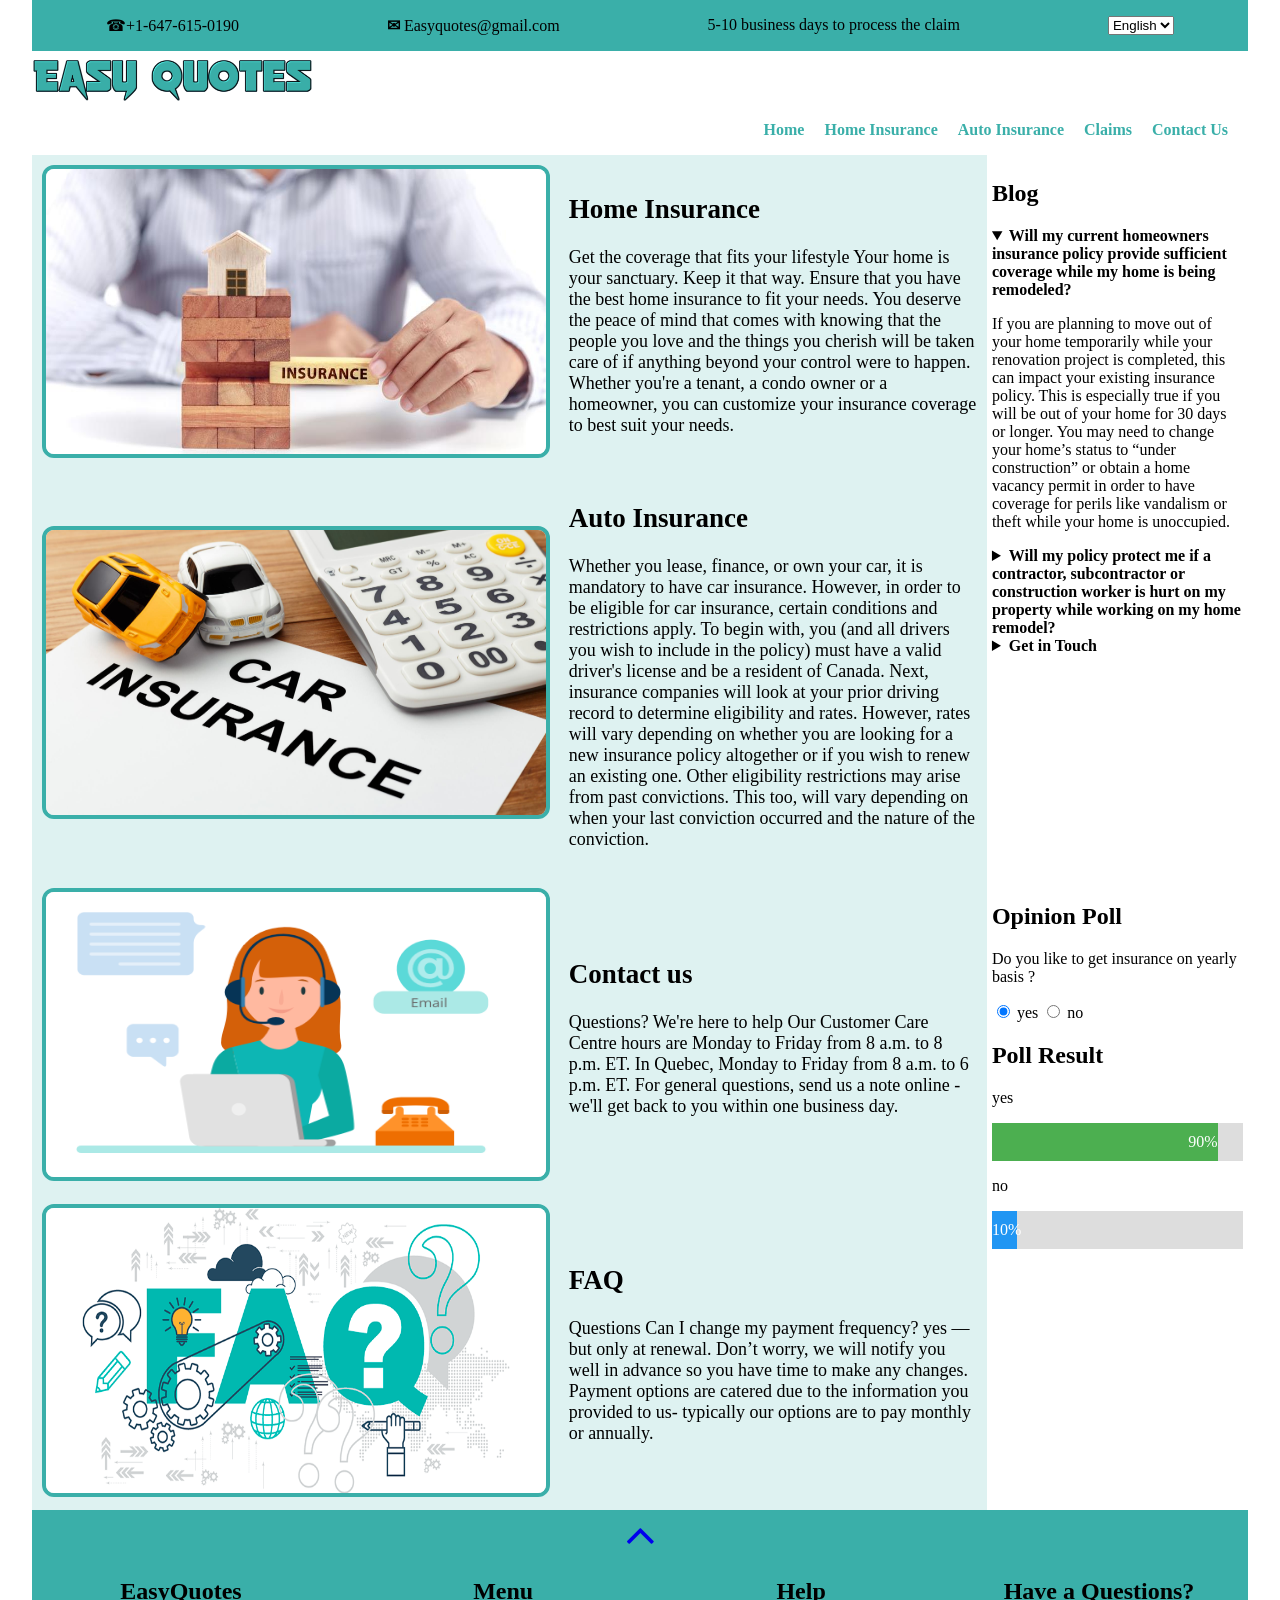
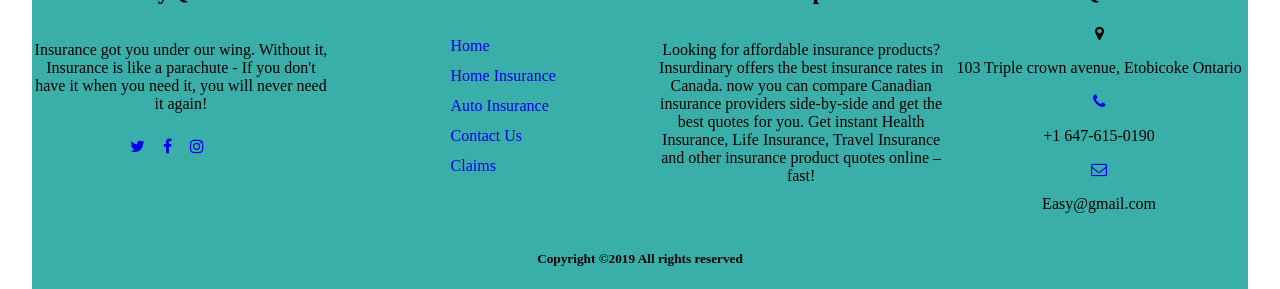
<file: harrabab_WEB_SEM1_PROJECT/harrabab-master/index.html>
<!Doctype html>
<html lang="en">

<head>
    <title>Insurance Home Page</title>
    <link rel="stylesheet" href="styles/home_style.css">
    <link rel="stylesheet" href="https://cdnjs.cloudflare.com/ajax/libs/font-awesome/4.7.0/css/font-awesome.min.css">
    <meta name="description" content="home page">
    <meta name="keywords" content="home insurance,auto insurance,claims">
    <meta name="viewport" content="width=device-width, initial-scale=1.0">
    <meta charset="UTF-8">
    <script src="https://ajax.googleapis.com/ajax/libs/jquery/3.4.1/jquery.min.js"></script>
</head>

<body>
    <!--wrapper-->
    <div class="wrapper">

        <!--header-->


        <header>
            <p>&#9742;+1-647-615-0190</p>
            <p><b>&#9993;</b> Easyquotes@gmail.com</p>
            <p id="process">5-10 business days to process the claim</p>
            <p><select id="language">
                    <option value="en">English</option>
                    <option value="fr">French</option>

                </select></p>

        </header>

        <!--logo-->

        <figure>
            <img class="logo" src="Images/easyquotes.png" alt="easy quotes logo">
        </figure>



        <!--nav-->
        <nav class="homeNav">


            <ul class="navList">
                <li><a id="home_text" href="index.html">Home</a></li>
                <li><a id="home_insurance" href="home_landing.html">Home Insurance</a></li>
                <li><a id="auto_insurance" href="auto_insurance_landing.html">Auto Insurance</a></li>
                <li><a id="nav_claims" href="claim_page.html">Claims</a></li>
                <li><a id="nav_contact_us" href="contact_us.html">Contact Us </a></li>


            </ul>
        </nav>


        <!--main small screen-->
        <main class="smallScreen">

            <section class="slideshowContainer">

                <figure class="mySlides fade">
                    <a href="home_landing.html"> <img class="homeScreenImage" src="Images/home_insurance2.jpg" alt="Home Insurance"> </a>

                </figure>

                <figure class="mySlides fade">
                    <a href="auto_insurance_landing.html"> <img class="homeScreenImage" src="Images/car_insurance.jpg" alt="Vehicle Insurance"> </a>
                </figure>

                <figure class="mySlides fade">
                    <a href="contact_us.html"> <img class="homeScreenImage" src="Images/contact2.png" alt="Contact US">
                    </a>
                </figure>

                <figure class="mySlides fade">
                    <a href="blog.html"> <img class="homeScreenImage" src="Images/BLOG2.jpg" alt="BLOG"> </a>
                </figure>

                <figure class="mySlides fade">
                    <a href="faq.html"> <img class="homeScreenImage" src="Images/faq.png" alt="FAQ">
                    </a>
                </figure>




            </section>


            <figure class="dotNavigation">
                <span class="dot" onclick="currentSlide(1)"></span>
                <span class="dot" onclick="currentSlide(2)"></span>
                <span class="dot" onclick="currentSlide(3)"></span>
                <span class="dot" onclick="currentSlide(4)"></span>
                <span class="dot" onclick="currentSlide(5)"></span>

            </figure>




        </main>



        <!--main big screen-->
        <section class="bigScreenView_1">
            <a href="home_landing.html"> <img class="bigScreenImg" src="Images/home_insurance2.jpg" alt="Home Insurance"> </a>
            <article class="homeInsuranceDetails">
                <h2 id="home_insurance_heading">Home Insurance</h2>
                <p id="home_insurance_detail">Get the coverage that fits your lifestyle Your home is your sanctuary. Keep it that way. Ensure that you have the best home insurance to fit your needs. You deserve the peace of mind that comes with knowing that the people you love and
                    the things you cherish will be taken care of if anything beyond your control were to happen. Whether you're a tenant, a condo owner or a homeowner, you can customize your insurance coverage to best suit your needs.
                </p>
            </article>

        </section>

        <section class="bigScreenView_2">

            <a href="auto_insurance_landing.html"> <img class="bigScreenImg" src="Images/car_insurance.jpg" alt="Vehicle Insurance"> </a>
            <article class="autoInsuranceDetails">
                <h2 id="auto_insurance_heading">Auto Insurance</h2>
                <p id="auto_insurance_detail">Whether you lease, finance, or own your car, it is mandatory to have car insurance. However, in order to be eligible for car insurance, certain conditions and restrictions apply. To begin with, you (and all drivers you wish to include
                    in the policy) must have a valid driver's license and be a resident of Canada. Next, insurance companies will look at your prior driving record to determine eligibility and rates. However, rates will vary depending on whether you are
                    looking for a new insurance policy altogether or if you wish to renew an existing one. Other eligibility restrictions may arise from past convictions. This too, will vary depending on when your last conviction occurred and the nature
                    of the conviction.
                </p>
            </article>
        </section>


        <section class="bigScreenView_3">

            <a href="contact_us.html"> <img class="bigScreenImg" src="Images/contact2.png" alt="Contact US">
            </a>
            <article class="contactUsDetails">
                <h2 id="contact_us_heading">Contact us</h2>
                <p id="contact_us_details">Questions? We're here to help Our Customer Care Centre hours are Monday to Friday from 8 a.m. to 8 p.m. ET. In Quebec, Monday to Friday from 8 a.m. to 6 p.m. ET. For general questions, send us a note online - we'll get back to you within
                    one business day.</p>
            </article>
        </section>

        <section class="bigScreenView_4">

            <a href="faq.html"> <img class="bigScreenImg" src="Images/faq.png" alt="FAQ"> </a>
            <article class="faqUsDetail">
                <h2 id="faq_heading">FAQ</h2>
                <p id="faq_details">Questions Can I change my payment frequency? yes — but only at renewal. Don’t worry, we will notify you well in advance so you have time to make any changes. Payment options are catered due to the information you provided to us- typically
                    our options are to pay monthly or annually.</p>
            </article>

        </section>

        <!--blog section-->

        <section class="blog">
            <h2 id="blog_heading">Blog</h2>
            <details open>
                <summary id="blog_heading_1" class="blogHeading">Will my current homeowners insurance policy provide sufficient coverage while my home is being remodeled?</summary>
                <p id="blog_detail_1">If you are planning to move out of your home temporarily while your renovation project is completed, this can impact your existing insurance policy. This is especially true if you will be out of your home for 30 days or longer. You may
                    need to change your home’s status to “under construction” or obtain a home vacancy permit in order to have coverage for perils like vandalism or theft while your home is unoccupied.
                </p>
            </details>
            <details>
                <summary id="blog_heading_2" class="blogHeading">Will my policy protect me if a contractor, subcontractor or construction worker is hurt on my property while working on my home remodel?
                </summary>
                <p id="blog_detail_2">The simplest answer to this complicated question is often “no.” You need to verify that your contractor carries a general liability insurance policy, and also that they are covered by workers compensation. If you do the work yourself,
                    obviously the risk of a contractor damaging your home or being injured is not a factor. However, this doesn’t change your need to notify your insurer about remodel plans. DIY renovations are still home renovations.
                </p>
            </details>
            <details>
                <summary id="blog_heading_3" class="blogHeading">Get in Touch</summary>
                <p id="blog_detail_3">Planning a home renovation and need to update your homeowners insurance coverage accordingly? Our friendly, knowledgeable team of insurance brokers can help! Contact us online or give us a call at 1-888-853-5552.
                </p>
            </details>


        </section>
        <!--poll opinion-->

        <article class="pollOpinion">
            <h2 id="opinion_heading">Opinion Poll</h2>
            <p id="opinion_title">Do you like to get insurance on yearly basis ?</p>
            <input type="radio" id="yes" value="yes" checked>
            <label id="yes_label" for="yes">yes</label>
            <input id="no" type="radio" value="no">
            <label id="no_label" for="no">no</label>

            <h2 id="poll_result">Poll Result</h2>
            <p>yes</p>
            <section class="containerPoll">
                <div class="poll yes">90%</div>
            </section>
            <p>no</p>
            <section class="containerPoll">
                <div class="poll no">10%</div>
            </section>

        </article>

        <!--footer-->
        <footer>


            <section class="mouse">
                <a href="#" class="mouse-icon">
                    <figure class="mouse-wheel"><i class="fa fa-angle-up fa-3x" aria-hidden="true"></i>
                    </figure>
                </a>
            </section>

            <section class="row footerSection">
                <section class="footerColumnQuote">

                    <h2 class="footHeading">EasyQuotes</h2>
                    <p id="insurance_wing">Insurance got you under our wing. Without it, Insurance is like a parachute - If you don't have it when you need it, you will never need it again! </p>
                    <ul class="socialMediaIcon">
                        <li class=""><a href="https://twitter.com/?lang=en"><i class="fa fa-twitter"
                                    aria-hidden="true"></i>
                            </a></li>
                        <li class="ftco-animate fadeInUp ftco-animated"><a href="https://www.facebook.com/"><i
                                    class="fa fa-facebook" aria-hidden="true"></i>
                            </a></li>
                        <li class="ftco-animate fadeInUp ftco-animated"><a href="https://www.instagram.com/"><i
                                    class="fa fa-instagram" aria-hidden="true"></i>
                            </a></li>
                    </ul>

                </section>
                <section class="footerColumnMenu">

                    <h2 class="footHeading">Menu</h2>
                    <ul class="menuStyled">
                        <li><a id="nav_home" href="home.html">Home</a></li>
                        <li><a id="nav_home_insurance" href="home_landing.html">Home Insurance</a></li>
                        <li><a id="nav_auto_insurance" href="auto_insurance_landing.html">Auto Insurance</a></li>
                        <li><a id="nav_contact_us" href="contact_us.html">Contact Us </a></li>
                        <li><a id="nav_claims" href="claim_page.html">Claims</a></li>
                    </ul>

                </section>
                <section class="footerHelp">

                    <h2 id="help" class="footHeading_help">Help</h2>
                    <p id="help_text">
                        Looking for affordable insurance products? Insurdinary offers the best insurance rates in Canada. now you can compare Canadian insurance providers side-by-side and get the best quotes for you. Get instant Health Insurance, Life Insurance, Travel Insurance
                        and other insurance product quotes online – fast!
                    </p>

                </section>
                <section class="footerColumnQuestion">

                    <h2 id="have_question" class="footHeading">Have a Questions?</h2>

                    <ul class="locDet">
                        <li><i class="fa fa-map-marker" aria-hidden="true"></i>
                            <p>103 Triple crown avenue, Etobicoke Ontario
                                <p>
                        </li>
                        <li><a href="#"><i class="fa fa-phone" aria-hidden="true"></i></a>
                            <p>+1 647-615-0190</p>

                        </li>
                        <li><a href="#"><i class="fa fa-envelope-o" aria-hidden="true"></i></a>
                            <p>Easy@gmail.com</p>
                        </li>
                    </ul>


                </section>
            </section>

            <section class="copyright">
                <h5>Copyright ©2019 All rights reserved</h5>


            </section>

        </footer>










    </div>



    <script src="scripts/home_script.js"></script>
</body>


</html>
</file>
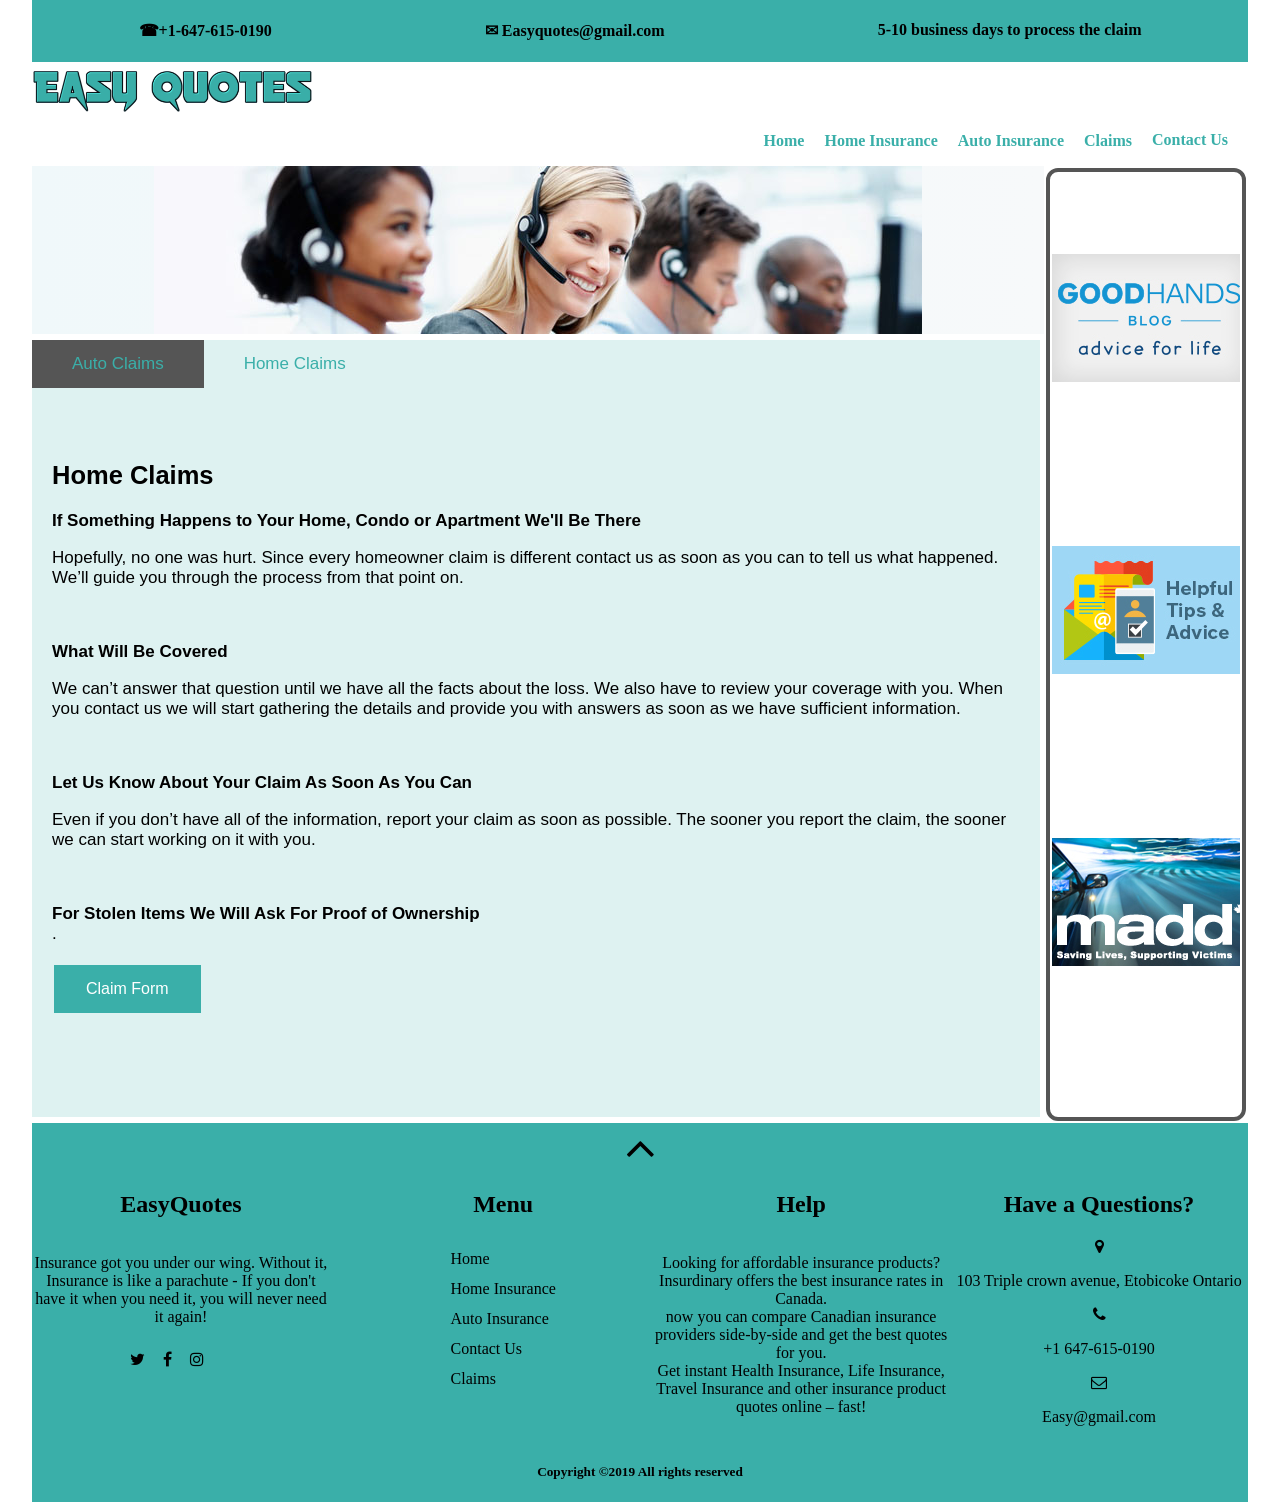
<file: harrabab_WEB_SEM1_PROJECT/harrabab-master/claim_page.html>
<!Doctype html>
<html lang="en">

<head>
    <title>Insurance Claim Page</title>
    <link rel="stylesheet" href="styles/claimstyles.css">
    <meta name="viewport" content="width=device-width, initial-scale=1.0">
    <link rel="stylesheet" href="https://cdnjs.cloudflare.com/ajax/libs/font-awesome/4.7.0/css/font-awesome.min.css">
    <script src="https://ajax.googleapis.com/ajax/libs/jquery/3.4.1/jquery.min.js"></script>
    <script src="scripts/claim_script.js"></script>
    <meta name="description" content="insurance claim pages">
    <meta name="keywords" content="home insurance,auto insurance,claims">
</head>

<body>
    <div class="wrapper">

        <header>
            <h4>&#9742;+1-647-615-0190</h4>
            <h4><b>&#9993;</b> Easyquotes@gmail.com</h4>
            <h4>5-10 business days to process the claim</h4>

        </header>

        <figure>
            <img class="logo" src="Images/easyquotes.png" alt="easy quotes logo">
        </figure>

        <nav class="homeNav">

            <ul class="navList">
                <li><a id="home_text" href="index.html">Home</a></li>
                <li><a id="home_insurance" href="home_landing.html">Home Insurance</a></li>
                <li><a id="auto_insurance" href="auto_insurance_landing.html">Auto Insurance</a></li>
                <li><a id="nav_claims" href="claim_page.html">Claims</a></li>
                <li><a id="nav_contact_us" href="contact_us.html">Contact Us </a></li>

            </ul>
        </nav>

        <section class="BigScreen_view1">
            <img class="selectImage" src="Images/Claims-Tabs-v2-768-x168px.jpg" alt="claim pages">
        </section>

        <section class="BigScreen_view2">

            <div class="outer_section">
                <button class="tablink autosec">Auto Claims</button>
                <button class="tablink homesec" id="defaultOpen">Home Claims
                </button>

                <div id="auto" class="tabcontent">

                    <div id="pagecontent_pnlMainContent">

                        <div data-autotabindex="500">

                            <!-- page content - desktop / tablet only -->
                            <div class="row hidden-xs">
                                <div class="col-sm-12">
                                    <h1>Auto Claims</h1>
                                </div>
                                <div class="col-sm-12">

                                    <strong>
                                        <span lang="EN-CA">What to Do If You're in a Collision<br></span>
                                    </strong>
                                    <span lang="EN-CA">For tips on what to do immediately following a motor vehicle
                                        accident we suggest you visit the </span>
                                    <span lang="EN-CA"><a title="This link opens in a new window."
                                            href="http://www.ibc.ca/on/" target="_blank" tabindex="500">Insurance Bureau
                                            of Canada</a></span>
                                    <span lang="EN-CA"> website.</span>
                                    <p><strong><em><span lang="EN-CA"><span>&nbsp;</span></span></em></strong>
                                        <p><strong>
                                                <span lang="EN-CA">Keeping Track of the Information<br></span>
                                            </strong>
                                        </p>
                                        <p>
                                            <span lang="EN-CA">There are often many pieces of information to keep track
                                                of during a claim. Police details, repair shop numbers, names of other
                                                parties involved and witnesses. To organize your information you may
                                                want to use a collision </span>
                                            <span lang="EN-CA"><a
                                                    title="Click this link to visit the IBC website. This link opens in a new window."
                                                    href="http://assets.ibc.ca/Documents/Brochures/Accident-Report-Form.pdf"
                                                    target="_blank" tabindex="501">claim form</a>.</span>
                                        </p>
                                        <p><strong><em><span lang="EN-CA"><span>&nbsp;</span></span></em></strong></p>
                                        <p>
                                            <strong>
                                                <span lang="EN-CA">If Someone Was Injured<br></span>
                                            </strong>
                                        </p>
                                        <p>
                                            <span lang="EN-CA">If&nbsp;you or any other parties involved in the accident
                                                were injured we have Claim Advisors who specialize in handling these
                                                claims. You can rest assured we will be there for you to handle the
                                                claim promptly and fairly.
                                            </span>
                                        </p>
                                        <p><strong><em><span lang="EN-CA"><span>&nbsp;</span></span></em></strong></p>
                                        <p>
                                            <strong>
                                                <span lang="EN-CA">If Your Vehicle Was Stolen
                                                </span>
                                            </strong>
                                        </p>
                                        <p>
                                            <span lang="EN-CA">Call the police. They may be able to recover your
                                                vehicle. Try not to worry - we will be there to guide you through the
                                                process.
                                            </span>
                                        </p>

                                </div>
                            </div>
                            <!-- /page content -->

                        </div>

                    </div>

                </div>

                <div id="home" class="tabcontent">
                    <div class="col-sm-12">
                        <h1>Home Claims</h1>
                    </div>
                    <div class="col-sm-12">

                        <p><strong><span lang="EN-CA">If Something Happens to Your Home, Condo or Apartment We'll Be
                                    There</span></strong></p>
                        <p><span lang="EN-CA">Hopefully, no one was hurt. Since every homeowner claim is different
                                contact us as soon as you can to tell us what happened. We’ll guide you through the
                                process from that point on.</span></p>
                        <p><strong><em><span lang="EN-CA"><span>&nbsp;</span></span></em></strong></p>
                        <p><strong><span lang="EN-CA">What Will Be Covered</span></strong></p>
                        <p><span lang="EN-CA">We can’t answer that question until we have all the facts about the loss.
                                We also have to review your coverage with you. When you contact us we will start
                                gathering the details and provide you with answers as soon as we have sufficient
                                information. </span></p>
                        <p><span lang="EN-CA">&nbsp;</span></p>
                        <p><strong><span lang="EN-CA">Let Us Know About Your Claim As Soon As You Can</span></strong>
                        </p>
                        <p><span lang="EN-CA">Even if you don’t have all of the information, report your claim as soon
                                as possible. The sooner you report the claim, the sooner we can start working on it with
                                you. </span></p>
                        <p><span lang="EN-CA">&nbsp;</span></p>
                        <p><strong><span lang="EN-CA">For Stolen Items We Will Ask For Proof of
                                    Ownership<br></span></strong><span lang="EN-CA">.</span></p>

                        <!-- Trigger/Open The Modal -->
                        <button id="myBtn">Claim Form</button>

                        <!-- The Modal -->
                        <div id="myModal" class="modal">

                            <!-- Modal content -->
                            <div class="modal-content">
                                <span class="close">&times;</span>
                                <form method="GET" id="feedback_frm">
                                    <fieldset id="acct_info">
                                        <legend>User Information</legend>
                                        <div>
                                            <label for="first_name">First Name:</label>

                                            <input type="text" name="first_name" id="first_name" placeholder="First Name"><span>*</span>
                                        </div>
                                        <div>
                                            <label for="last_name">Last Name:</label>

                                            <input type="text" name="last_name" id="last_name" placeholder="Last Name"><span>*</span>
                                        </div>
                                        <div>
                                            <label for="user_email">E-mail:</label>

                                            <input type="email" name="user_email" id="user_email" placeholder="Email"><span>*</span>
                                            <span id="claim_email_error"></span>
                                        </div>

                                        <div>
                                            <label for="user_phn">Phone Number:</label>

                                            <input type="tel" name="user_phn" id="user_phn" placeholder="Phone Number"><span>*</span>
                                            <span id="claim_phone_error"></span>
                                        </div>
                                        <div id="setting_info">
                                            <div>Comment:</div>
                                            <div>
                                                <textarea name="cmnt_box" id="commenr_box" rows="5" cols="75"></textarea><span>*</span>
                                            </div>
                                        </div>
                                        <span id="reqd_note">* Required Field</span><br>
                                        <button id="submit_btn" type="button">Submit</button>
                                    </fieldset>

                                    <br>
                                </form>
                            </div>

                        </div>

                    </div>
                </div>

            </div>

        </section>

        <section class="sideSection">
            <marquee behavior="slide" direction="up" scrollamount="80" loop="-1">
                <div class="claim_img"><img src="Images/blog-side.jpg" alt="mad"></div>
                <div class="claim_img"><img src="Images/eNewsletter-2017-en.jpg" alt="middlepic"></div>
                <div class="claim_img"><img src="Images/side-madd.jpg" alt="tips"></div>
            </marquee>
        </section>

        <footer>

            <section class="mouse">
                <a href="#" class="mouse-icon">
                    <figure class="mouse-wheel"><i class="fa fa-angle-up fa-3x" aria-hidden="true"></i>
                    </figure>
                </a>
            </section>

            <section class="footerSection">
                <section class="footerColumnQuote">

                    <h2 class="footHeading">EasyQuotes</h2>
                    <p>Insurance got you under our wing. Without it, Insurance is like a parachute - If you don't have it when you need it, you will never need it again! </p>
                    <ul class="socialMediaIcon">
                        <li class=""><a href="https://twitter.com/?lang=en"><i class="fa fa-twitter"
                                    aria-hidden="true"></i>
                            </a></li>
                        <li class="ftco-animate fadeInUp ftco-animated"><a href="https://www.facebook.com/"><i
                                    class="fa fa-facebook" aria-hidden="true"></i>
                            </a></li>
                        <li class="ftco-animate fadeInUp ftco-animated"><a href="https://www.instagram.com/"><i
                                    class="fa fa-instagram" aria-hidden="true"></i>
                            </a></li>
                    </ul>

                </section>
                <section class="footerColumnMenu">

                    <h2 class="footHeading">Menu</h2>
                    <ul class="menuStyled">
                        <li><a id="nav_home" href="home.html">Home</a></li>
                        <li><a id="nav_home_insurance" href="home_landing.html">Home Insurance</a></li>
                        <li><a id="nav_auto_insurance" href="auto_insurance_landing.html">Auto Insurance</a></li>
                        <li><a id="nav_contact_us" href="contact_us.html">Contact Us </a></li>
                        <li><a id="nav_claims" href="claim_page.html">Claims</a></li>
                    </ul>

                </section>
                <section class="footerHelp">

                    <h2 class="footHeading_help">Help</h2>
                    <p>
                        Looking for affordable insurance products? Insurdinary offers the best insurance rates in Canada.
                        <br> now you can compare Canadian insurance providers side-by-side and get the best quotes for you.
                        <br> Get instant Health Insurance, Life Insurance, Travel Insurance and other insurance product quotes online – fast!
                    </p>

                </section>
                <section class="footerColumnQuestion">

                    <h2 class="footHeading">Have a Questions?</h2>

                    <ul class="locDet">
                        <li><i class="fa fa-map-marker" aria-hidden="true"></i>
                            <p>103 Triple crown avenue, Etobicoke Ontario
                                <p>
                        </li>
                        <li><a href="#"><i class="fa fa-phone" aria-hidden="true"></i></a>
                            <p>+1 647-615-0190</p>

                        </li>
                        <li><a href="#"><i class="fa fa-envelope-o" aria-hidden="true"></i></a>
                            <p>Easy@gmail.com</p>
                        </li>
                    </ul>

                </section>

            </section>

            <section class="copyright">
                <h5>Copyright ©2019 All rights reserved</h5>

            </section>

        </footer>
    </div>
</body>

</html>
</file>
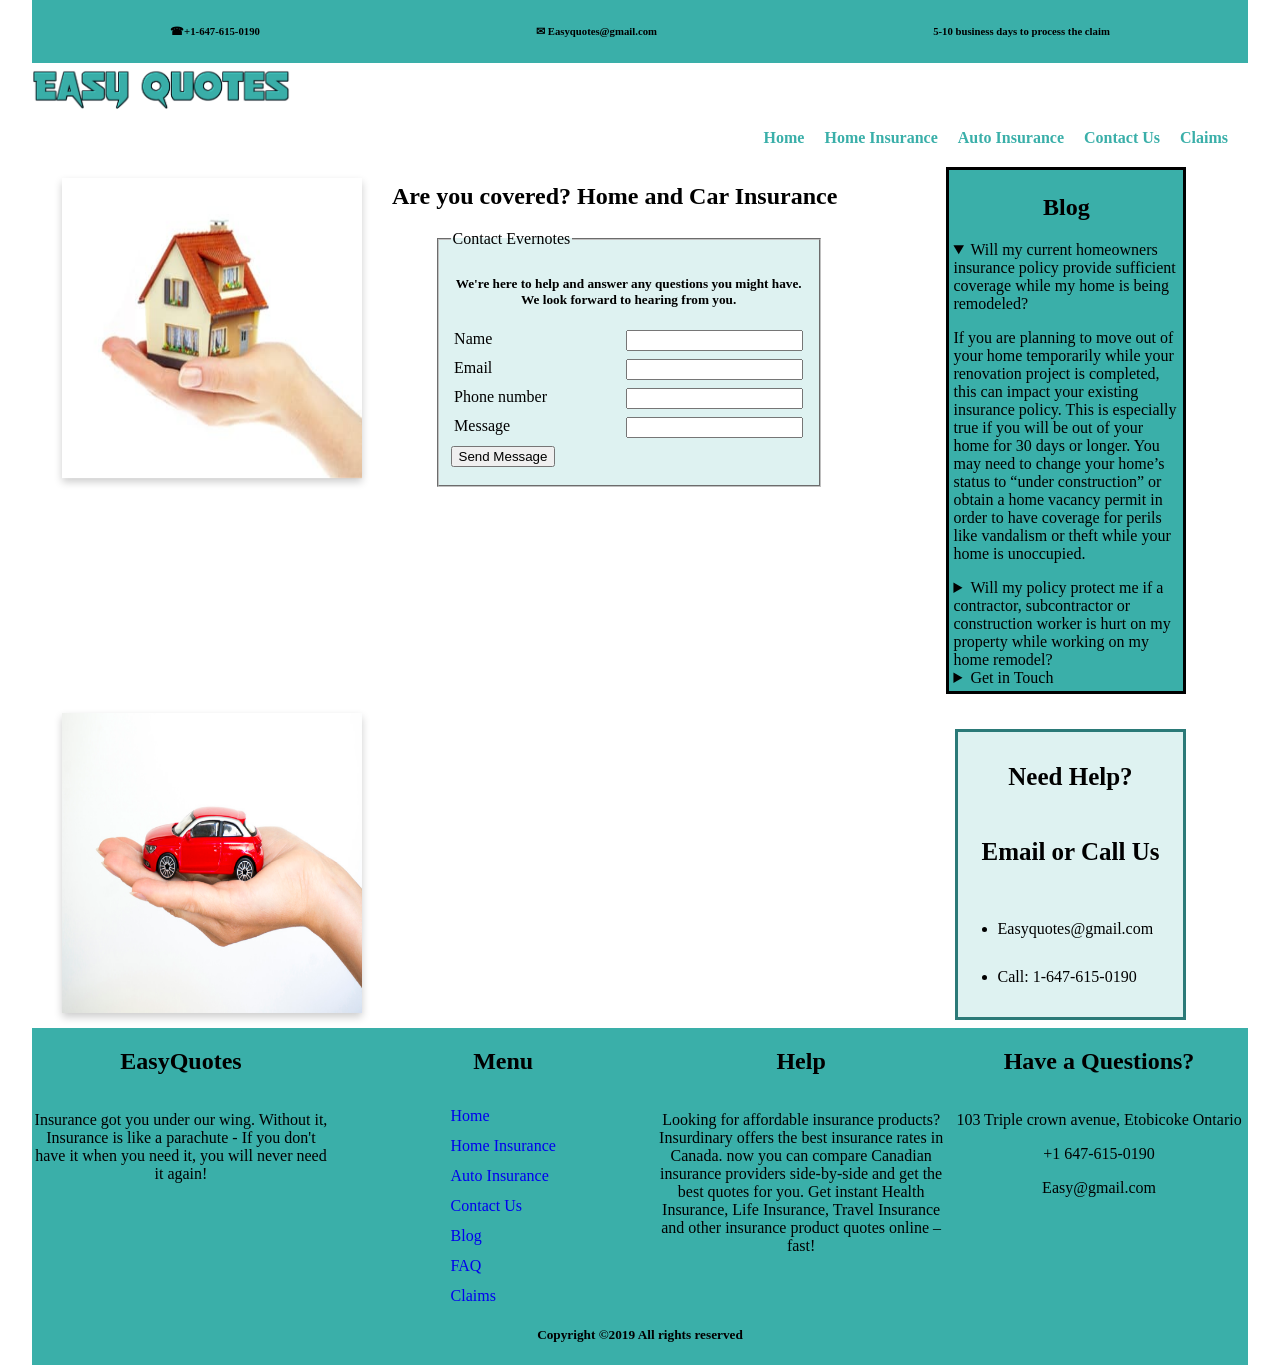
<file: harrabab_WEB_SEM1_PROJECT/harrabab-master/contact_us.html>
<!DOCTYPE html>
<html lang="en">

<head>
    <title>Contact Us Page</title>
    <link rel="stylesheet" href="styles/contact_us.css" />
    <meta name="viewport" content="width=device-width, initial-scale=1.0" />
    <meta charset="UTF-8" />
    <script src="https://ajax.googleapis.com/ajax/libs/jquery/3.4.1/jquery.min.js"></script>
</head>

<body>
    <div class="wrapper">
        <header>
            <h6>&#9742;+1-647-615-0190</h6>
            <h6><b>&#9993;</b> Easyquotes@gmail.com</h6>
            <h6>5-10 business days to process the claim</h6>

        </header>

        <figure>
            <img class="logo" src="Images/easyquotes.png" alt="easy quotes logo">
        </figure>

        <nav class="homeNav">

            <ul class="navList">
                <li><a id="nav_home" href="home.html">Home</a></li>
                <li><a id="nav_home_insurance" href="home_landing.html">Home Insurance</a></li>
                <li><a id="nav_auto_insurance" href="auto_insurance_landing.html">Auto Insurance</a></li>
                <li><a id="nav_contact_us" href="contact_us.html">Contact Us </a></li>
                <li><a id="nav_claims" href="claim_page.html">Claims</a></li>

            </ul>
        </nav>

        <section class="advertisementFirst">
            <div class="flip-card">
                <div class="flip-card-inner">
                    <div class="flip-card-front">
                        <img class="insuranceadv1" src="Images/home_insurance.jpg" alt="Insurance Advertisement" style="width:300px;height:300px;" />
                    </div>
                    <div class="flip-card-back">
                        <h2>Save upto 25% on your home insurance<br/> offer is for limited time period.</h2>
                    </div>
                </div>
            </div>
        </section>
        <section class="advertisementSecond">
            <div class="flip-card">
                <div class="flip-card-inner">
                    <div class="flip-card-front">
                        <img class="insuranceadv1" src="Images/Find-out-how-to-File-A-Car-Insurance-Claim.jpg" alt="Insurance Advertisement" style="width:300px;height:300px;" />
                    </div>
                    <div class="flip-card-back">
                        <h2>Save upto $750 on your car insurance<br/> offer is for limited time period.</h2>
                    </div>
                </div>
            </div>
        </section>

        <main class="formContact">
            <form method="get">
                <h2>Are you covered? Home and Car Insurance</h2>
                <fieldset>
                    <legend>Contact Evernotes</legend>
                    <h5>We're here to help and answer any questions you might have.<br/> We look forward to hearing from you.</h5>
                    <ul class="elementForm">
                        <li class="row-form">
                            <label for="Name" style="width:50%">Name</label>
                            <input type="text" id="Name" class="input_text" />
                            <span id="report_name_error"></span>
                        </li>
                        <li class="row-form">
                            <label for="Email" style="width:50%">Email</label>
                            <input type="text" id="Email" class="input_text" />
                            <span id="report_email_error"></span>
                        </li>
                        <li class="row-form">
                            <label id="phonelabel" style="width:50%" for="Phone">Phone number</label>
                            <input type="text" id="Phone" class="input_text" />
                            <span id="report_phone_error"></span>
                        </li>
                        <li class="row-form">
                            <label id="MsgLabel" style="width:50%" for="Msg">Message</label>
                            <input type="text" id="Msg" class="input_text" />
                        </li>
                        <li class="SendButton"><input type="button" value="Send Message" onclick="sendContact()"> </li>
                    </ul>

                </fieldset>
            </form>
            <br/>
            <br/>
            <iframe id="formMap" src="https://www.google.com/maps/embed?pb=!1m18!1m12!1m3!1d2883.0709349558338!2d-79.60506889452111!3d43.72985324767873!2m3!1f0!2f0!3f0!3m2!1i1024!2i768!4f13.1!3m3!1m2!1s0x882b3a4dc11cbe7d%3A0x6d77c972c063a288!2s103%20Triple%20Crown%20Ave%2C%20Etobicoke%2C%20ON%20M9W%207E2!5e0!3m2!1sen!2sca!4v1574957698581!5m2!1sen!2sca"
                width="400" height="300" frameborder="0" style="border:0;" allowfullscreen=""></iframe>
        </main>



        <section class="blog">
            <h2>Blog</h2>
            <details open>
                <summary class="blogHeading">Will my current homeowners insurance policy provide sufficient coverage while my home is being remodeled?</summary>
                <p>If you are planning to move out of your home temporarily while your renovation project is completed, this can impact your existing insurance policy. This is especially true if you will be out of your home for 30 days or longer. You may
                    need to change your home’s status to “under construction” or obtain a home vacancy permit in order to have coverage for perils like vandalism or theft while your home is unoccupied.
                </p>
            </details>
            <details>
                <summary class="blogHeading">Will my policy protect me if a contractor, subcontractor or construction worker is hurt on my property while working on my home remodel?</summary>
                <p>The simplest answer to this complicated question is often “no.” You need to verify that your contractor carries a general liability insurance policy, and also that they are covered by workers compensation. If you do the work yourself,
                    obviously the risk of a contractor damaging your home or being injured is not a factor. However, this doesn’t change your need to notify your insurer about remodel plans. DIY renovations are still home renovations.
                </p>
            </details>
            <details>
                <summary class="blogHeading">Get in Touch</summary>
                <p>Planning a home renovation and need to update your homeowners insurance coverage accordingly? Our friendly, knowledgeable team of insurance brokers can help! Contact us online or give us a call at 1-888-853-5552.
                </p>
            </details>


        </section>

        <article class="sideBar">
            <div class="aside_auto">
                <div class="quoteNow">Need Help?<br/> Email or Call Us</div>
                <div class="quoteInput">
                    <ul>
                        <li>Easyquotes@gmail.com</li>
                        <li>Call: 1-647-615-0190</li>
                    </ul>
                </div>
            </div>
        </article>





        <footer>


            <section class="mouse">
                <a href="#" class="mouse-icon">
                    <figure class="mouse-wheel"><i class="fa fa-angle-up fa-3x" aria-hidden="true"></i>
                    </figure>
                </a>
            </section>

            <section class="row footerSection">
                <section class="footerColumnQuote">

                    <h2 class="footHeading">EasyQuotes</h2>
                    <p>Insurance got you under our wing. Without it, Insurance is like a parachute - If you don't have it when you need it, you will never need it again! </p>
                    <ul class="socialMediaIcon">
                        <li class=""><a href="https://twitter.com/?lang=en"><i class="fa fa-twitter" aria-hidden="true"></i>
                                </a></li>
                        <li class="ftco-animate fadeInUp ftco-animated"><a href="https://www.facebook.com/"><i class="fa fa-facebook"
                                        aria-hidden="true"></i>
                                </a></li>
                        <li class="ftco-animate fadeInUp ftco-animated"><a href="https://www.instagram.com/"><i class="fa fa-instagram"
                                        aria-hidden="true"></i>
                                </a></li>
                    </ul>

                </section>
                <section class="footerColumnMenu">

                    <h2 class="footHeading">Menu</h2>
                    <ul class="menuStyled">
                        <li><a href="index.html">Home</a></li>
                        <li><a href="home_landing.html">Home Insurance</a></li>
                        <li><a href="auto_insurance_landing.html">Auto Insurance</a></li>
                        <li><a href="contact_us.html">Contact Us </a></li>
                        <li><a href="blog.html">Blog</a></li>
                        <li><a href="faq.html">FAQ</a></li>
                        <li><a href="claim_page.html">Claims</a></li>
                    </ul>

                </section>
                <section class="footerHelp">

                    <h2 class="footHeading_help">Help</h2>
                    <p>
                        Looking for affordable insurance products? Insurdinary offers the best insurance rates in Canada. now you can compare Canadian insurance providers side-by-side and get the best quotes for you. Get instant Health Insurance, Life Insurance, Travel Insurance
                        and other insurance product quotes online – fast!
                    </p>

                </section>
                <section class="footerColumnQuestion">

                    <h2 class="footHeading">Have a Questions?</h2>

                    <ul class="locDet">
                        <li><i class="fa fa-map-marker" aria-hidden="true"></i>
                            <p>103 Triple crown avenue, Etobicoke Ontario
                                <p>
                        </li>
                        <li><a href="#"><i class="fa fa-phone" aria-hidden="true"></i></a>
                            <p>+1 647-615-0190</p>

                        </li>
                        <li><a href="#"><i class="fa fa-envelope-o" aria-hidden="true"></i></a>
                            <p>Easy@gmail.com</p>
                        </li>
                    </ul>


                </section>
            </section>

            <section class="copyright">
                <h5>Copyright ©2019 All rights reserved</h5>


            </section>

        </footer>

    </div>
    <script type="text/javascript" src="scripts/faq.js"></script>
</body>

</html>
</file>
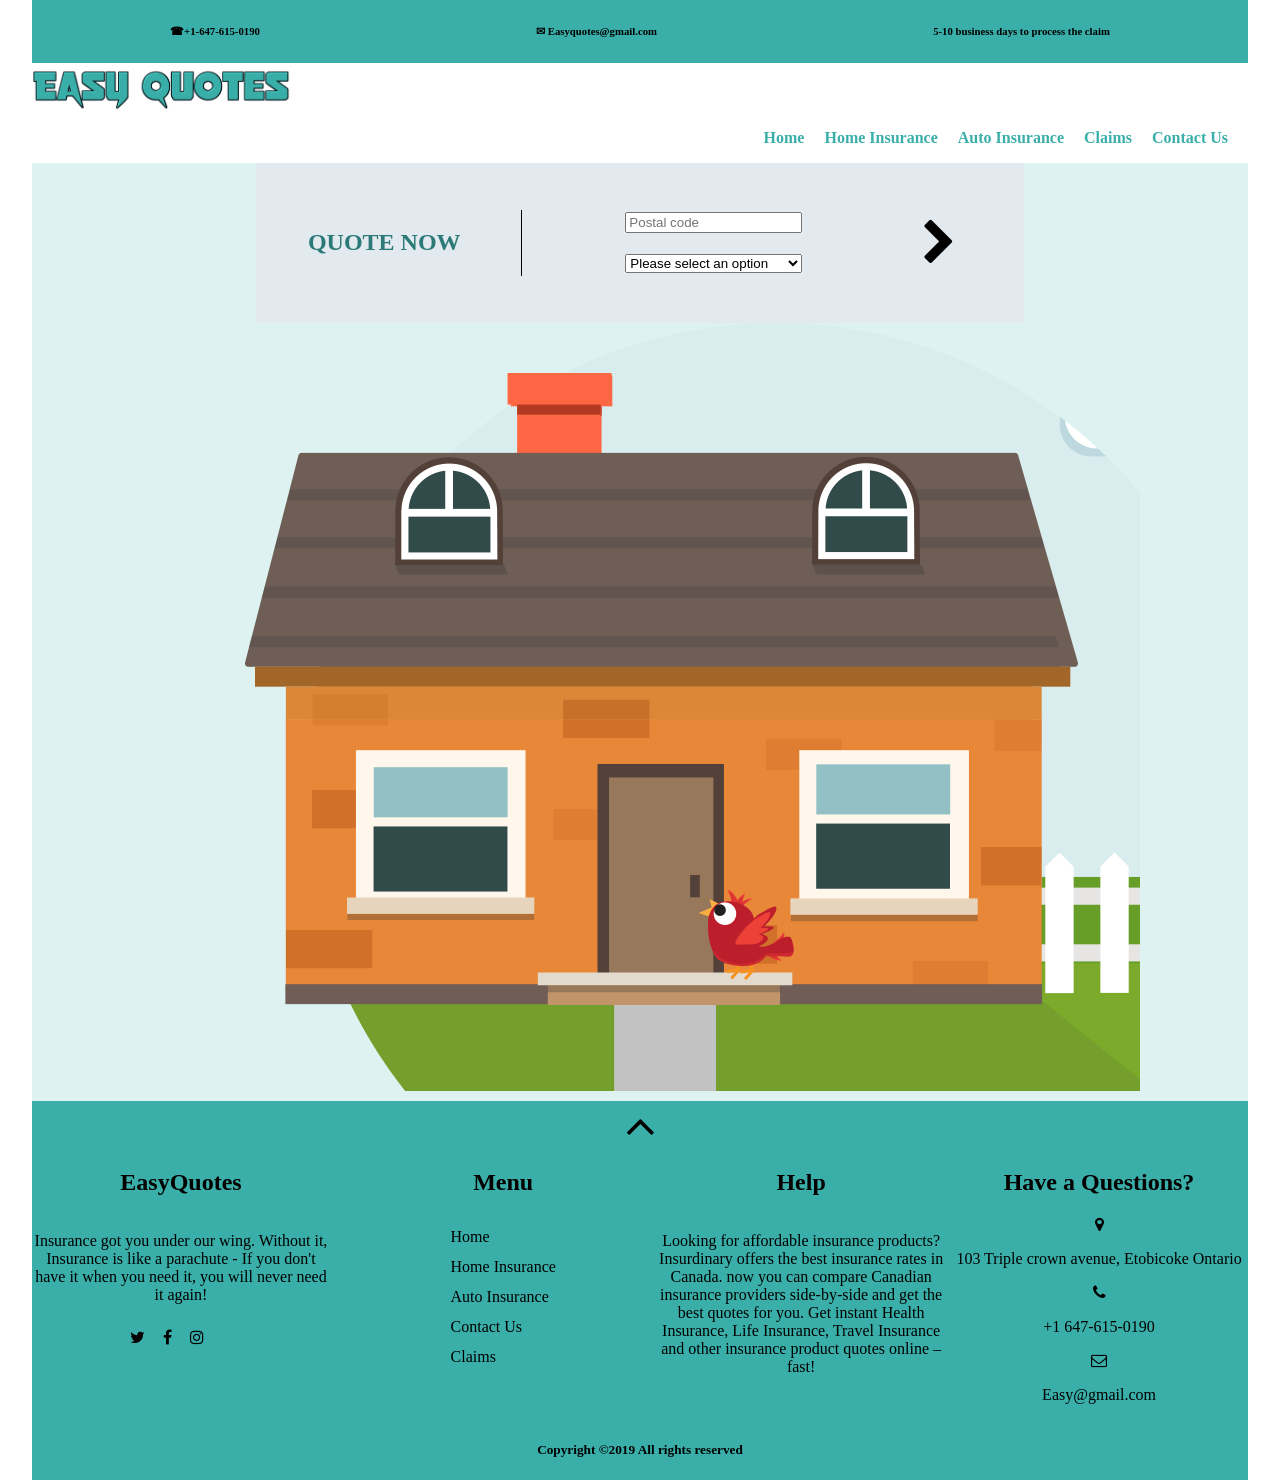
<file: harrabab_WEB_SEM1_PROJECT/harrabab-master/home_landing.html>
<!Doctype html>
<html lang="en">

<head>
    <title>Home Landing Insurance Page</title>
    <link rel="stylesheet" href="styles/home_landing.css">
    <link rel="stylesheet" href="https://cdnjs.cloudflare.com/ajax/libs/font-awesome/4.7.0/css/font-awesome.min.css">
    <meta name="viewport" content="width=device-width, initial-scale=1.0">
    <meta name="description" content="insurance select pages">
    <script src="https://ajax.googleapis.com/ajax/libs/jquery/3.4.1/jquery.min.js"></script>
    <script type="text/javascript" src="scripts/faq.js"></script>
</head>

<body>
    <div class="wrapper">
        <header>
            <h6>&#9742;+1-647-615-0190</h6>
            <h6><b>&#9993;</b> Easyquotes@gmail.com</h6>
            <h6>5-10 business days to process the claim</h6>
        </header>

        <figure>
            <img class="logo" src="Images/easyquotes.png" alt="easy quotes logo">
        </figure>

        <nav class="homeNav">
            <ul class="navList">
                <li><a id="home_text" href="index.html">Home</a></li>
                <li><a id="home_insurance" href="home_landing.html">Home Insurance</a></li>
                <li><a id="auto_insurance" href="auto_insurance_landing.html">Auto Insurance</a></li>
                <li><a id="nav_claims" href="claim_page.html">Claims</a></li>
                <li><a id="nav_contact_us" href="contact_us.html">Contact Us </a></li>
            </ul>
        </nav>

        <section class="mainstyle">
            <form name="quote_form" id="select_insurance">
                <div class="head_form">
                    <h1>QUOTE NOW</h1>
                </div>
                <div class="row_feilds">
                    <input type='text' name="postalcode" placeholder="Postal code" id="insu_postal">
                    <span id="error_postal"></span>
                    <select name="insurance_type" id="insure_type">
                        <option value="">Please select an option</option>
                        <option value="home_ins">Home insurance</option>
                        <option value="auto_ins">auto insurance</option>
                    </select>
                    <span id="error_type"></span>
                </div>
                <div class="foot_form"><a class="btn btn_sub" href="javascript:void(0)" id="select_btns"><i class="fa fa-chevron-right fa-3x" aria-hidden="true"></i></a>
                </div>
            </form>
        </section>

        <section class="mainsecond">
            <img class="selectImage" src="Images/houseHeader.png" alt="Home Insurance">
        </section>

        <footer>
            <section class="mouse">
                <a href="#" class="mouse-icon">
                    <figure class="mouse-wheel"><i class="fa fa-angle-up fa-3x" aria-hidden="true"></i>
                    </figure>
                </a>
            </section>

            <section class="row footerSection">
                <section class="footerColumnQuote">
                    <h2 class="footHeading">EasyQuotes</h2>
                    <p>Insurance got you under our wing. Without it, Insurance is like a parachute - If you don't have it when you need it, you will never need it again! </p>
                    <ul class="socialMediaIcon">
                        <li class=""><a href="https://twitter.com/?lang=en"><i class="fa fa-twitter" aria-hidden="true"></i>
                                        </a></li>
                        <li class="ftco-animate fadeInUp ftco-animated"><a href="https://www.facebook.com/"><i class="fa fa-facebook"
                                                aria-hidden="true"></i>
                                        </a></li>
                        <li class="ftco-animate fadeInUp ftco-animated"><a href="https://www.instagram.com/"><i class="fa fa-instagram"
                                                aria-hidden="true"></i>
                                        </a></li>
                    </ul>
                </section>

                <section class="footerColumnMenu">
                    <h2 class="footHeading">Menu</h2>
                    <ul class="menuStyled">
                        <li><a id="nav_home" href="home.html">Home</a></li>
                        <li><a id="nav_home_insurance" href="home_landing.html">Home Insurance</a></li>
                        <li><a id="nav_auto_insurance" href="auto_insurance_landing.html">Auto Insurance</a></li>
                        <li><a id="nav_contact_us" href="contact_us.html">Contact Us </a></li>
                        <li><a id="nav_claims" href="claim_page.html">Claims</a></li>
                    </ul>
                </section>

                <section class="footerHelp">
                    <h2 class="footHeading_help">Help</h2>
                    <p>
                        Looking for affordable insurance products? Insurdinary offers the best insurance rates in Canada. now you can compare Canadian insurance providers side-by-side and get the best quotes for you. Get instant Health Insurance, Life Insurance, Travel Insurance
                        and other insurance product quotes online – fast!
                    </p>
                </section>

                <section class="footerColumnQuestion">
                    <h2 class="footHeading">Have a Questions?</h2>
                    <ul class="locDet">
                        <li><i class="fa fa-map-marker" aria-hidden="true"></i>
                            <p>103 Triple crown avenue, Etobicoke Ontario
                                <p>
                        </li>
                        <li><a href="#"><i class="fa fa-phone" aria-hidden="true"></i></a>
                            <p>+1 647-615-0190</p>
                        </li>
                        <li><a href="#"><i class="fa fa-envelope-o" aria-hidden="true"></i></a>
                            <p>Easy@gmail.com</p>
                        </li>
                    </ul>
                </section>
            </section>

            <section class="copyright">
                <h5>Copyright ©2019 All rights reserved</h5>
            </section>
        </footer>
    </div>

</body>

</html>
</file>
<file: harrabab_WEB_SEM1_PROJECT/harrabab-master/styles/home_style.css>
/*html, body, blog section, poll opinion section, main screen view for small screen and large screen tag*/

html,
body {
    width: 100%;
    height: 100%;
    padding: 0%;
    margin: 0%;
}

.blog {
    grid-area: blog;
}

.pollOpinion {
    grid-area: pollOpinion;
}

.bigScreenView_1 {
    grid-area: bigScreenView_1;
    background-color: #DEF2F1
}

.bigScreenView_2 {
    grid-area: bigScreenView_2;
    background-color: #DEF2F1
}

.bigScreenView_3 {
    grid-area: bigScreenView_3;
    background-color: #DEF2F1
}

.bigScreenView_4 {
    grid-area: bigScreenView_4;
    background-color: #DEF2F1
}

.smallScreen {
    grid-area: smain;
}

figure {
    grid-area: logo;
    padding: 0;
    margin: 0;
    width: 100%;
}


/*Header Css start*/

header {
    grid-area: header;
    display: flex;
    flex-direction: row;
    justify-content: space-around;
    flex-wrap: wrap;
    background-color: #3AAFA9;
}

.homeNav {
    grid-area: nav;
}

.navList {
    text-decoration: none;
    list-style-type: none;
    display: flex;
    flex-direction: row;
    justify-content: flex-end;
    flex-wrap: wrap;
}

.navList li a {
    text-decoration: none;
    list-style-type: none;
    color: #3AAFA9;
    font-weight: bold;
    width: 30%;
    padding-top: 1.5%;
    margin-right: 20px;
}


/*Header Css end*/


/*Footer Css start*/

footer {
    grid-area: foot;
    background-color: #3AAFA9;
    color: black;
    text-align: center;
    width: 100%;
}

li>a {
    text-decoration: none;
}

.footerSection {
    width: 100%;
    display: flex;
    flex-direction: row;
    justify-content: space-around;
    align-items: flex-start;
}

.socialMediaIcon {
    list-style-type: none;
    margin: 0;
    padding: 0;
    width: 100%;
    margin-left: 60%;
}

.socialMediaIcon li {
    float: left;
    padding: 3%;
}

.copyright {
    width: 100%;
}

.footerColumnMenu {
    width: 25%;
    padding-left: 2%;
    display: flex;
    flex-direction: column;
    align-items: center;
    justify-content: space-around;
}

.footerHelp {
    width: 25%;
    display: flex;
    flex-direction: column;
    align-items: center;
    justify-content: space-around;
}

.footerColumnQuestion {
    width: 25%;
    display: flex;
    flex-direction: column;
    align-items: center;
    justify-content: space-around;
}

.footerColumnQuote {
    display: flex;
    width: 25%;
    flex-direction: column;
    align-items: center;
}

ul.menuStyled,
ul.locDet {
    list-style-type: none;
    margin: 0;
    padding: 0;
}

.menuStyled li {
    list-style-type: none;
    padding-top: 12px;
    text-align: left;
}

h2.footHeading {
    text-align: left;
}

.menuStyled li a {
    text-decoration: none;
}


/*Footer Css end*/


/*Big Screen*/

@media only screen and (min-width: 1201px) {
    /*Wrapper class css start*/
    .wrapper {
        display: grid;
        width: 95%;
        margin: auto;
        grid-template-areas: 'header header header' 'logo logo logo' 'nav nav nav' 'bigScreenView_1 bigScreenView_1 blog' 'bigScreenView_2 bigScreenView_2 blog' 'bigScreenView_3 bigScreenView_3 pollOpinion' 'bigScreenView_4 bigScreenView_4 pollOpinion' 'foot foot foot' 'foot foot foot'
    }
    /*Wrapper class css end*/
    /*Main screen css start*/
    .bigScreenView_1,
    .bigScreenView_2,
    .bigScreenView_3,
    .bigScreenView_4 {
        width: 100%;
    }
    .bigScreenView_1 {
        display: flex;
        flex-direction: row;
        justify-content: space-around;
        align-items: center;
    }
    .bigScreenView_2 {
        display: flex;
        flex-direction: row;
        justify-content: space-around;
        align-items: center;
    }
    .bigScreenView_3 {
        display: flex;
        flex-direction: row;
        justify-content: space-around;
        align-items: center;
    }
    .bigScreenView_4 {
        display: flex;
        flex-direction: row;
        justify-content: space-around;
        align-items: center;
    }
    .bigScreenView_1>a,
    .bigScreenView_2>a,
    .bigScreenView_3>a,
    .bigScreenView_4>a {
        margin: 1%;
    }
    .bigScreenView_1>article,
    .bigScreenView_2>article,
    .bigScreenView_3>article,
    .bigScreenView_4>article {
        margin: 1%;
    }
    .homeInsuranceDetails {
        font-size: 18px;
    }
    .autoInsuranceDetails {
        font-size: 18px;
    }
    .contactUsDetails {
        font-size: 18px;
    }
    .faqUsDetail {
        font-size: 18px;
    }
    .bigScreenImg {
        height: 285px;
        width: 500px;
        border-color: #3AAFA9;
        border-width: 4px;
        border-style: solid;
        border-radius: 12px;
    }
    .dotNavigation {
        display: none;
    }
    /*Main screen css end*/
    /*Poll section css start*/
    .containerPoll {
        width: 100%;
        background-color: #ddd;
    }
    .pollOpinion {
        padding: 1%;
        margin: 1%;
    }
    .poll {
        text-align: right;
        padding-top: 10px;
        padding-bottom: 10px;
        color: white;
    }
    .yes {
        width: 90%;
        background-color: #4CAF50;
    }
    .no {
        width: 10%;
        background-color: #2196F3;
    }
    .blog {
        padding: 1%;
        margin: 1%;
    }
    /*Poll section  css end*/
    /*Blog section css start */
    .blogHeading {
        font-weight: bold;
    }
    .slideshowContainer {
        display: none;
    }
    .homeScreenImage {
        display: none;
    }
    .smallScreen {
        display: none;
    }
    /*Blog section css end */
    .logo {
        height: 50px;
    }
}


/*Small Screen*/

@media only screen and (max-width: 992px) {
    /*Wrapper section css start*/
    .wrapper {
        display: grid;
        width: 100%;
        height: 100%;
        margin: auto;
        grid-template-areas: 'header header header header' 'logo logo logo logo' 'nav nav nav nav' 'smain smain smain smain' 'smain smain smain smain' 'foot foot foot foot'
    }
    /*Wrapper section css end*/
    /*Header section css start*/
    .navList li a {
        font-size: 10px;
    }
    li>a {
        text-decoration: none;
        font-size: 0.75em;
    }
    /*Header section css end*/
    /*Poll section css start*/
    .pollOpinion {
        display: none;
    }
    /*Poll section css end*/
    /*Blog section css start*/
    .blog {
        display: none;
    }
    /*Blog section css end*/
    /*Footer section css start*/
    .footerColumnQuestion {
        margin-left: 2%;
        padding-left: 3%;
        padding-right: 1%;
    }
    h5 {
        text-align: center;
    }
    /*Footer section css end*/
    /*Main section css start*/
    .bigScreenView_1 {
        display: none;
    }
    .bigScreenView_2 {
        display: none;
    }
    .bigScreenView_3 {
        display: none;
    }
    .bigScreenView_4 {
        display: none;
    }
    .dotNavigation {
        text-align: center;
    }
    H2 {
        font-size: 1em;
    }
    p {
        font-size: 12px;
    }
    .dot {
        height: 15px;
        width: 15px;
        cursor: pointer;
        border-radius: 50%;
    }
    /* Number text (1/3 etc) */
    .numbertext {
        color: #f2f2f2;
        font-size: 12px;
        padding: 8px 12px;
        position: absolute;
        top: 0;
    }
    /* The dots/bullets/indicators */
    .dot {
        cursor: pointer;
        height: 15px;
        width: 15px;
        margin: 0 2px;
        background-color: #bbb;
        border-radius: 50%;
        display: inline-block;
        transition: background-color 0.6s ease;
    }
    .active,
    .dot:hover {
        background-color: #717171;
    }
    /* Fading animation */
    .fade {
        -webkit-animation-name: fade;
        -webkit-animation-duration: 1.5s;
        animation-name: fade;
        animation-duration: 1.5s;
    }
    /* Caption text */
    .text {
        color: #f2f2f2;
        font-size: 15px;
        padding: 8px 12px;
        position: absolute;
        bottom: 8px;
        width: 100%;
        text-align: center;
    }
    /* Slideshow container */
    .slideshowContainer {
        margin: auto;
        height: 500px;
        width: 100%;
    }
    .homeScreenImage {
        height: 500px;
        width: 100%;
        margin: auto;
    }
    @-webkit-keyframes fade {
        from {
            opacity: .4
        }
        to {
            opacity: 1
        }
    }
    @keyframes fade {
        from {
            opacity: .4
        }
        to {
            opacity: 1
        }
    }
    /*Main section css end*/
    .logo {
        height: 46px;
        margin-left: 12%;
    }
    .navList {
        justify-content: center;
    }
}


/*Medium Screen*/

@media only screen and (min-width: 993px) and (max-width: 1200px) {
    /*Wrapper css start*/
    .wrapper {
        display: grid;
        width: 95%;
        margin: auto;
        grid-template-areas: 'header header' 'logo logo' 'nav nav' 'bigScreenView_1 bigScreenView_1' 'bigScreenView_2 bigScreenView_2' 'bigScreenView_3 bigScreenView_3' 'bigScreenView_4 bigScreenView_4' 'foot foot'
    }
    /*Wrapper css end*/
    /*Main section css start*/
    .bigScreenView_1,
    .bigScreenView_2,
    .bigScreenView_3,
    .bigScreenView_4 {
        width: 100%;
    }
    .bigScreenView_1 {
        display: flex;
        flex-direction: row;
        justify-content: space-around;
        align-items: center;
    }
    .bigScreenView_2 {
        display: flex;
        flex-direction: row;
        justify-content: space-around;
        align-items: center;
    }
    .bigScreenView_3 {
        display: flex;
        flex-direction: row;
        justify-content: space-around;
        align-items: center;
    }
    .bigScreenView_4 {
        display: flex;
        flex-direction: row;
        justify-content: space-around;
        align-items: center;
    }
    .homeInsuranceDetails {
        font-size: 18px;
    }
    .autoInsuranceDetails {
        font-size: 18px;
    }
    .contactUsDetails {
        font-size: 18px;
    }
    .faqUsDetail {
        font-size: 18px;
    }
    .bigScreenView_1>a,
    .bigScreenView_2>a,
    .bigScreenView_3>a,
    .bigScreenView_4>a {
        margin: 1%;
    }
    .bigScreenView_1>article,
    .bigScreenView_2>article,
    .bigScreenView_3>article,
    .bigScreenView_4>article {
        margin: 1%;
    }
    .bigScreenImg {
        height: 285px;
        width: 500px;
        border-color: #3AAFA9;
        border-width: 4px;
        border-style: solid;
        border-radius: 12px;
    }
    .dotNavigation {
        display: none;
    }
    .slideshowContainer {
        display: none;
    }
    .homeScreenImage {
        display: none;
    }
    .smallScreen {
        display: none;
    }
    /*Main section css end*/
    /*Poll section start*/
    .pollOpinion {
        display: none;
    }
    /*Poll section end*/
    /*Blog section start*/
    .blog {
        display: none;
    }
    /*Blog section end*/
    /*Footer section start*/
    .footerColumnQuestion {
        margin-left: 2%;
    }
    /*Footer section end*/
    .logo {
        height: 50px;
    }
}
</file>
<file: harrabab_WEB_SEM1_PROJECT/harrabab-master/styles/claimstyles.css>
/* Html, body, sideSection, smallMain css start */

html,
body {
	width: 100%;
	height: 100%;
	padding: 0%;
	margin: 0%;
}

.sideSection {
	grid-area: sideSection;
}

.blog {
	grid-area: blog;
}

.BigScreen_view1 {
	grid-area: BigScreen_view1;
}

.BigScreen_view2 {
	grid-area: BigScreen_view2;
}

figure {
	grid-area: logo;
	padding: 0;
	margin: 0;
	width: 100%;
}

.outer_section {
	border-radius: 2px;
	border-top: 6px solid white;
	border-bottom: 6px solid white;
	border-right: 4px solid white;
}

#auto {
	background-color: #AED7D5;
}

#home {
	background-color: #def2f1;
}

.tablink:hover {
	background-color: #777;
}

fieldset {
	border-width: 4px;
	background-color: white;
}

a {
	color: inherit;
}

#feedback_frm span
{
color:red;
padding-left: 2px;
}
#reqd_note
{
	font-size: 12px;
}

/* Html, body, pollOpinion, smallMain css end */


/*Header Css start*/

header {
	grid-area: header;
	display: flex;
	flex-direction: row;
	justify-content: space-around;
	flex-wrap: wrap;
	background-color: #3AAFA9;
}

.homeNav {
	grid-area: nav;
}

.navList {
	text-decoration: none;
	list-style-type: none;
	display: flex;
	flex-direction: row;
	justify-content: flex-end;
	flex-wrap: wrap;
}

.navList li a {
	text-decoration: none;
	list-style-type: none;
	color: #3AAFA9;
	font-weight: bold;
	width: 30%;
	padding-top: 1.5%;
	margin-right: 20px;
}


/*Header Css end*/


/* form popup css start*/


/* The Modal (background) */

.modal {
	display: none;
	/* Hidden by default */
	position: fixed;
	/* Stay in place */
	z-index: 1;
	/* Sit on top */
	padding-top: 100px;
	/* Location of the box */
	left: 0;
	top: 0;
	width: 100%;
	/* Full width */
	height: 100%;
	/* Full height */
	overflow: auto;
	/* Enable scroll if needed */
	background-color: rgb(0, 0, 0);
	/* Fallback color */
	background-color: rgba(0, 0, 0, 0.4);
	/* Black w/ opacity */
}


/* Modal Content */

.modal-content {
	background-color: #def2f1;
	margin: auto;
	padding: 20px;
	border: 1px solid #888;
	width: 80%;
}


/* The Close Button */

.close {
	color: #aaaaaa;
	float: right;
	font-size: 28px;
	font-weight: bold;
}

.close:hover,
.close:focus {
	color: #000;
	text-decoration: none;
	cursor: pointer;
}

#myBtn {
	background-color: #3AAFA9;
	border: none;
	color: white;
	padding: 15px 32px;
	text-align: center;
	text-decoration: none;
	display: inline-block;
	font-size: 16px;
	margin: 4px 2px;
	cursor: pointer;
}


/*form popup css end*/


/*Footer Css start*/

footer {
	grid-area: foot;
	background-color: #3AAFA9;
	color: black;
	text-align: center;
	width: 100%;
}

li>a {
	text-decoration: none;
}

.footerSection {
	width: 100%;
	display: flex;
	flex-direction: row;
	justify-content: space-around;
	align-items: flex-start;
}

.socialMediaIcon {
	list-style-type: none;
	margin: 0;
	padding: 0;
	width: 100%;
	margin-left: 60%;
}

.socialMediaIcon li {
	float: left;
	padding: 3%;
}

.copyright {
	width: 100%;
}

.footerColumnMenu {
	width: 25%;
	padding-left: 2%;
	display: flex;
	flex-direction: column;
	align-items: center;
	justify-content: space-around;
}

.footerHelp {
	width: 25%;
	display: flex;
	flex-direction: column;
	align-items: center;
	justify-content: space-around;
}

.footerColumnQuestion {
	width: 25%;
	display: flex;
	flex-direction: column;
	align-items: center;
	justify-content: space-around;
}

.footerColumnQuote {
	display: flex;
	width: 25%;
	flex-direction: column;
	align-items: center;
}

ul.menuStyled,
ul.locDet {
	list-style-type: none;
	margin: 0;
	padding: 0;
}

.menuStyled li {
	list-style-type: none;
	padding-top: 12px;
	text-align: left;
}

h2.footHeading {
	text-align: left;
}

.menuStyled li a {
	text-decoration: none;
}


/*Footer Css end*/


/*Big Screen*/

@media only screen and (min-width: 1201px) {
	.logo {
		height: 50px;
	}
	/*Wrapper class css start*/
	.wrapper {
		display: grid;
		width: 95%;
		margin: auto;
		grid-template-areas: 'header header header' 'logo logo logo' 'nav nav nav' 'BigScreen_view1 BigScreen_view1 sideSection' 'BigScreen_view2 BigScreen_view2 sideSection' 'foot foot foot' 'foot foot foot'
	}
	/*Wrapper class css end*/
	/*Main screen css start*/
	.BigScreen_view1,
	.BigScreen_view2 {
		width: 100%;
	}
	.BigScreen_view1 {
		display: flex;
		flex-direction: row;
		justify-content: space-around;
		align-items: stretch;
		background-image: linear-gradient(90deg, #f0f8fa, #f7f9fa);
	}
	.BigScreen_view2 {
		display: flex;
		flex-direction: row;
		justify-content: space-around;
		align-items: center;
	}
	.BigScreen_view1>a,
	.BigScreen_view2>a {
		margin: 1%;
	}
	.claim_img {
		padding: 0px;
		margin: 0px;
	}
	.tablink {
		background-color: #555;
		color: #3AAFA9;
		float: left;
		border: none;
		outline: none;
		cursor: pointer;
		padding: 14px 40px;
		font-size: 17px;
	}
	.tabcontent {
		color: black;
		display: none;
		padding: 100px 20px;
		height: 100%;
		font-size: 17px;
		font-family: Arial, Helvetica, sans-serif;
	}
	.claim_img {
		padding-bottom: 80px;
		padding-top: 80px;
	}
	/*Main screen css end*/
	/*Sidebar screen css start*/
	.sideSection {
		padding: 1%;
		margin: 1%;
		border-color: #555;
		border-width: 4px;
		border-style: solid;
		border-radius: 12px;
	}
	/*Sidebar screen css end*/
	/*form css start*/
	#feedback_frm {
		padding: 31px;
		font-size: 17px;
	}
	#acct_info label {
		padding-right: 10px;
	}
	#acct_info div {
		display: flex;
		justify-content: stretch;
		padding: 5px;
	}
	#setting_info div {
		padding: 3px;
	}
	#submit_btn {
		padding: 10px;
		background-color: #2b7a78;
	}
	/*form css end*/
}


/*Small Screen*/

@media only screen and (max-width: 992px) {
	/*Wrapper section css start*/
	.wrapper {
		display: grid;
		width: 100%;
		height: 100%;
		margin: auto;
		grid-template-areas: 'header header header header' 'logo logo logo logo' 'nav nav nav nav' 'BigScreen_view2 BigScreen_view2 BigScreen_view2 BigScreen_view2' 'BigScreen_view2 BigScreen_view2 BigScreen_view2 BigScreen_view2' 'foot foot foot foot'
	}
	/*Wrapper section css end*/
	/*Header section css start*/
	.navList li a {
		font-size: 10px;
	}
	li>a {
		text-decoration: none;
		font-size: 0.75em;
	}
	.navList {
		justify-content: center;
	}
	/*Header section css end*/
	/*Footer section css start*/
	.footerColumnQuestion {
		margin-left: 2%;
		padding-left: 3%;
		padding-right: 1%;
	}
	h5 {
		text-align: center;
	}
	/*Footer section css end*/
	/*Main section css start*/
	.BigScreen_view1 {
		display: none;
	}
	h5 {
		text-align: center;
	}
	.tabcontent {
		color: black;
		display: none;
		padding: 100px 20px;
		height: 100%;
		font-size: 12px;
		font-family: Arial, Helvetica, sans-serif;
	}
	.tablink {
		background-color: #555;
		color: #3AAFA9;
		float: left;
		border: none;
		outline: none;
		cursor: pointer;
		padding: 14px 40px;
		font-size: 14px;
	}
	/*Main section css end*/
	/*side section start*/
	.sideSection {
		display: none;
	}
	/*side section end*/
	@-webkit-keyframes fade {
		from {
			opacity: .4
		}
		to {
			opacity: 1
		}
	}
	@keyframes fade {
		from {
			opacity: .4
		}
		to {
			opacity: 1
		}
	}
	.logo {
		height: 46px;
		margin-left: 12%;
	}
	/*form css start*/
	#feedback_frm {
		padding: 15px;
		font-size: 17px;
	}
	#acct_info label {
		padding-right: 5px;
	}
	#acct_info div {
		padding: 5px;
		display: flex;
		flex-direction: column;
		justify-content: space-around;
		align-items: stretch;
	}
	#setting_info div {
		padding: 3px;
	}
	#submit_btn {
		padding: 10px;
		background-color: #2b7a78;
	}
	#commenr_box {
		width: 350px;
	}
	/*form css end*/
}


/*Medium Screen*/

@media only screen and (min-width: 993px) and (max-width: 1200px) {
	/*Wrapper css start*/
	.wrapper {
		display: grid;
		width: 95%;
		margin: auto;
		grid-template-areas: 'header header' 'logo logo' 'nav nav' 'BigScreen_view1 BigScreen_view1' 'BigScreen_view1 BigScreen_view1' 'BigScreen_view2 BigScreen_view2' 'BigScreen_view2 BigScreen_view2' 'foot foot'
	}
	/*Wrapper css end*/
	/*Main section css start*/
	.BigScreen_view1,
	.BigScreen_view2 {
		width: 100%;
	}
	.BigScreen_view1 {
		display: flex;
		flex-direction: row;
		justify-content: space-around;
		align-items: stretch;
		background-image: linear-gradient(90deg, #f0f8fa, #f7f9fa);
	}
	.BigScreen_view2 {
		display: flex;
		flex-direction: row;
		justify-content: space-around;
		align-items: center;
	}
	.BigScreen_view1>a,
	.BigScreen_view2>a {
		margin: 1%;
	}
	.tablink {
		background-color: #555;
		color: #3AAFA9;
		float: left;
		border: none;
		outline: none;
		cursor: pointer;
		padding: 14px 40px;
		font-size: 17px;
	}
	.tabcontent {
		color: black;
		display: none;
		padding: 100px 20px;
		height: 100%;
		font-size: 14px;
		font-family: Arial, Helvetica, sans-serif;
	}
	/*Main section css end*/
	/*side section start*/
	.sideSection {
		display: none;
	}
	/*side section end*/
	/*Footer section start*/
	.footerColumnQuestion {
		margin-left: 2%;
	}
	/*Footer section end*/
	.logo {
		height: 50px;
	}
	/*form css start*/
	#feedback_frm {
		padding: 31px;
		font-size: 17px;
	}
	#acct_info label {
		padding-right: 10px;
	}
	#acct_info div {
		display: flex;
		justify-content: stretch;
		padding: 5px;
	}
	#setting_info div {
		padding: 3px;
	}
	#submit_btn {
		padding: 10px;
		background-color: #2b7a78;
	}
	/*form css end*/
}
</file>
<file: harrabab_WEB_SEM1_PROJECT/harrabab-master/styles/contact_us.css>
/* Html, body, smallMain css start */

html,
body {
    width: 100%;
    height: 100%;
    padding: 0%;
    margin: 0%;
}

.sideBar {
    grid-area: sideBar;
}

.blog {
    grid-area: blog;
}

.advertisementFirst {
    grid-area: advertisementFirst;
}

.advertisementSecond {
    grid-area: advertisementSecond;
}

.formContact {
    grid-area: formContact;
}

figure {
    grid-area: logo;
    padding: 0;
    margin: 0;
    width: 100%;
}


/* Html, body, pollOpinion, formContact css start */

.flip-card {
    background-color: transparent;
    width: 300px;
    height: 300px;
    perspective: 1000px;
    padding-left: 10%;
    padding-top: 5%;
    padding-bottom: 5%;
}

.flip-card-inner {
    position: relative;
    width: 100%;
    height: 100%;
    text-align: center;
    transition: transform 0.6s;
    transform-style: preserve-3d;
    box-shadow: 0 4px 8px 0 rgba(0, 0, 0, 0.2);
}

.flip-card:hover .flip-card-inner {
    transform: rotateY(180deg);
}

.flip-card-front,
.flip-card-back {
    position: absolute;
    width: 100%;
    height: 100%;
    backface-visibility: hidden;
}

.flip-card-front {
    background-color: #bbb;
    color: black;
}

.flip-card-back {
    background-color: #3AAFA9;
    color: white;
    transform: rotateY(180deg);
}


/*Header Css start*/

header {
    grid-area: header;
    display: flex;
    flex-direction: row;
    justify-content: space-around;
    flex-wrap: wrap;
    background-color: #3AAFA9;
}

.homeNav {
    grid-area: nav;
}

.navList {
    text-decoration: none;
    list-style-type: none;
    display: flex;
    flex-direction: row;
    justify-content: flex-end;
    flex-wrap: wrap;
}

.navList li a {
    text-decoration: none;
    list-style-type: none;
    color: #3AAFA9;
    font-weight: bold;
    width: 30%;
    padding-top: 1.5%;
    margin-right: 20px;
}


/*Header Css end*/


/*Footer Css start*/

footer {
    grid-area: foot;
    background-color: #3AAFA9;
    color: black;
    text-align: center;
    width: 100%;
}

li>a {
    text-decoration: none;
}

.footerSection {
    width: 100%;
    display: flex;
    flex-direction: row;
    justify-content: space-around;
    align-items: flex-start;
}

.socialMediaIcon {
    list-style-type: none;
    margin: 0;
    padding: 0;
    width: 100%;
    margin-left: 60%;
}

.socialMediaIcon li {
    float: left;
    padding: 3%;
}

.copyright {
    width: 100%;
}

.footerColumnMenu {
    width: 25%;
    padding-left: 2%;
    display: flex;
    flex-direction: column;
    align-items: center;
    justify-content: space-around;
}

.footerHelp {
    width: 25%;
    display: flex;
    flex-direction: column;
    align-items: center;
    justify-content: space-around;
}

.footerColumnQuestion {
    width: 25%;
    display: flex;
    flex-direction: column;
    align-items: center;
    justify-content: space-around;
}

.footerColumnQuote {
    display: flex;
    width: 25%;
    flex-direction: column;
    align-items: center;
}

ul.menuStyled,
ul.locDet {
    list-style-type: none;
    margin: 0;
    padding: 0;
}

.menuStyled li {
    list-style-type: none;
    padding-top: 12px;
    text-align: left;
}

h2.footHeading {
    text-align: left;
}

.menuStyled li a {
    text-decoration: none;
}


/*Footer Css end*/


/*Field set, submit button and input tags css start*/

h2,
h5 {
    text-align: center;
}

fieldset {
    background-color: #DEF2F1;
    width: 80%;
    margin-left: 10%;
}

#formMap {
    margin-left: 10%;
    padding-bottom: 5%;
}

.inputText {
    width: 52%;
    height: 100%;
}

.btnSend {
    margin-left: 13%;
}

.elementForm {
    list-style-type: none;
}

.elementForm>li {
    margin-bottom: 8px;
}


/*Field set and input tags css end*/


/* article (sideBar) css start */

.aside_auto {
    line-height: 3;
}

.quoteNow {
    color: black;
    font-weight: bold;
    font-size: 25px;
    padding-top: 7px;
    text-align: center;
}


/* article (sideBar) css end */


/*Small Screen*/

@media only screen and (max-width: 992px) {
    /*Header section css start*/
    .navList li a {
        font-size: 10px;
    }
    li>a {
        text-decoration: none;
        font-size: 0.75em;
    }
    H2 {
        font-size: 1em;
    }
    p {
        font-size: 12px;
    }
    /*Header section css end*/
    h5 {
        text-align: center;
    }
    section,
    .sideBar {
        display: none;
    }
    /*Blog section css start*/
    .blog {
        display: none;
    }
    /*Blog section css end*/
    /*Footer section css start*/
    .footerColumnQuestion {
        margin-left: 2%;
        padding-left: 3%;
        padding-right: 1%;
    }
    /*Footer section css end*/
    /*Wrapper section css start*/
    .wrapper {
        display: grid;
        width: 100%;
        height: 100%;
        margin: auto;
        grid-template-areas: 'header header header header' 'logo logo logo logo' 'nav nav nav nav' 'formContact formContact formContact formContact' 'formContact formContact formContact formContact' 'foot foot foot foot'
    }
    /*Wrapper section css end*/
    /*Form elements css start*/
    .elementForm {
        list-style: none;
        margin: 0;
        padding: 0;
    }
    .row-form {
        display: flex;
        margin: 3%;
    }
    .validateButton {
        display: flex;
    }
    /*Form elements css start*/
    .logo {
        height: 46px;
    }
    .navList {
        justify-content: center;
    }
}


/*Medium Screen*/

@media only screen and (min-width: 993px) and (max-width: 1200px) {
    .formContact {
        margin-top: 1%;
    }
    section,
    .sideBar {
        display: none;
    }
    /*Form elements css start*/
    .elementForm {
        list-style: none;
        margin: 0;
        padding: 0;
    }
    .row-form {
        display: flex;
        margin: 3%;
    }
    /*Form elements css end*/
    /*Wrapper section css start*/
    .wrapper {
        display: grid;
        width: 95%;
        margin: auto;
        /*  background-color: lightblue;*/
        grid-template-areas: 'header header' 'logo logo' 'nav nav' 'formContact formContact' 'formContact formContact' 'foot foot'
    }
    /*Wrapper section css end*/
    /*Blog section start*/
    .blog {
        display: none;
    }
    /*Blog section end*/
    .logo {
        height: 50px;
    }
}


/*Big Screen*/

@media only screen and (min-width: 1201px) {
    /*Blog section start*/
    .blog {
        padding: 1%;
        width: 55%;
        margin: auto;
        margin-top: 1%;
        margin-bottom: 1%;
        background-color: #3AAFA9;
        border: solid;
        margin-right: 15%;
    }
    /*Blog section end*/
    /*Form elements css start*/
    .elementForm {
        list-style: none;
        margin: 0;
        padding: 0;
    }
    .row-form {
        display: flex;
        margin: 1%;
    }
    fieldset {
        margin-bottom: 8%;
        margin-top: 4%;
    }
    .formContact {
        padding-left: 60px;
    }
    /*Form elements css end*/
    .insuranceadv1 {
        width: 60%;
        height: 50%;
        margin-bottom: 10%;
    }
    .sideBar {
        margin: auto;
        border-color: #2b7a78;
        background-color: #def2f1;
        border-style: solid;
        width: 55%;
        margin-bottom: 2%;
        margin-right: 15%;
    }
    h2 {
        text-align: center;
    }
    h3 {
        text-align: center;
        color: #3AAFA9;
    }
    /*Wrapper css start*/
    .wrapper {
        display: grid;
        width: 95%;
        margin: auto;
        grid-template-areas: 'header header header header ' 'logo logo logo logo ' 'nav nav nav nav ' 'advertisementFirst formContact formContact blog' 'advertisementFirst  formContact formContact  blog' 'advertisementSecond formContact formContact sideBar' 'advertisementSecond formContact formContact  sideBar' 'foot foot foot foot '
    }
    /*Wrapper css end*/
    .logo {
        height: 46px;
    }
}
</file>
<file: harrabab_WEB_SEM1_PROJECT/harrabab-master/styles/home_landing.css>
/* Html, body,main css start */

html,
body {
	width: 100%;
	height: 100%;
	padding: 0%;
	margin: 0%;
}

.mainstyle {
	grid-area: mainstyle;
	background-color: #def2f1;
}

.mainsecond {
	grid-area: mainsecond;
	background-color: #def2f1;
}

.mainsecond{
    padding-bottom: 10px;
}

figure {
	grid-area: logo;
	padding: 0;
	margin: 0;
	width: 100%;
}

.mainstyle,
.mainsecond {
	width: 100%;
}

.mainstyle {
	display: flex;
	flex-direction: row;
	justify-content: space-around;
	align-items: center;
}

.mainsecond {
	display: flex;
	justify-content: space-around;
	align-items: center;
}

a {
	color: inherit;
}
/* Html, body, pollOpinion, smallMain css end */

/* form css start */
.quoteNow {
	color: black;
	font-weight: bold;
	font-size: 25px;
	padding-top: 10px;
	text-align: center;
}

.quote_btn {
	color: white;
	font-weight: bold;
	font-size: 19px;
	text-align: center;
	border: 1px solid black;
	border-radius: 26px;
	background: #2b7a78;
	margin: 34px;
}

.btn {
	border: none;
	color: black;
	padding: 12px 16px;
	font-size: 16px;
	cursor: pointer;
}

.head_form h1 {
	color: #2b7a78;
}

#error_postal {
	margin-bottom: 21px;			
}

/* form style css end*/

/*Header Css start*/

header {
	grid-area: header;
	display: flex;
	flex-direction: row;
	justify-content: space-around;
	flex-wrap: wrap;
	background-color: #3AAFA9;
}

.homeNav {
	grid-area: nav;
}

.navList {
	text-decoration: none;
	list-style-type: none;
	display: flex;
	flex-direction: row;
	justify-content: flex-end;
	flex-wrap: wrap;
}

.navList li a {
	text-decoration: none;
	list-style-type: none;
	color: #3AAFA9;
	font-weight: bold;
	width: 30%;
	padding-top: 1.5%;
	margin-right: 20px;
}


/*Header Css end*/


/*Footer Css start*/

footer {
	grid-area: foot;
	background-color: #3AAFA9;
	color: black;
	text-align: center;
	width: 100%;
}

li>a {
	text-decoration: none;
}

.footerSection {
	width: 100%;
	display: flex;
	flex-direction: row;
	justify-content: space-around;
	align-items: flex-start;
}

.socialMediaIcon {
	list-style-type: none;
	margin: 0;
	padding: 0;
	width: 100%;
	margin-left: 60%;
}

.socialMediaIcon li {
	float: left;
	padding: 3%;
}

.copyright {
	width: 100%;
}

.footerColumnMenu {
	width: 25%;
	padding-left: 2%;
	display: flex;
	flex-direction: column;
	align-items: center;
	justify-content: space-around;
}

.footerHelp {
	width: 25%;
	display: flex;
	flex-direction: column;
	align-items: center;
	justify-content: space-around;
}

.footerColumnQuestion {
	width: 25%;
	display: flex;
	flex-direction: column;
	align-items: center;
	justify-content: space-around;
}

.footerColumnQuote {
	display: flex;
	width: 25%;
	flex-direction: column;
	align-items: center;
}

ul.menuStyled,
ul.locDet {
	list-style-type: none;
	margin: 0;
	padding: 0;
}

.menuStyled li {
	list-style-type: none;
	padding-top: 12px;
	text-align: left;
}

h2.footHeading {
	text-align: left;
}

.menuStyled li a {
	text-decoration: none;
}


/*Footer Css end*/


/*Big Screen*/

@media only screen and (min-width: 1201px) {
	/*Wrapper class css start*/
	.wrapper {
		display: grid;
		width: 95%;
		margin: auto;
		grid-template-areas: 'header header header' 'logo logo logo' 'nav nav nav' 'mainstyle mainstyle mainstyle' 'mainsecond mainsecond mainsecond' 'foot foot foot' 'foot foot foot'
	}
	/*Wrapper class css end*/
	/*form css start*/
	.row_feilds {
		display: flex;
		flex-direction: column;
	}
	#select_insurance {
		display: flex;
		flex-direction: row;
		justify-content: space-around;
		align-items: center;
		background-color: #e2e9ef;
		width: 768px;
		height: 160px;
	}
	.head_form {
		border-right: 1px solid black;
		padding-right: 60px;
	}
	#error_postal {
		margin-bottom: 21px;
	}			
  /*form css end*/
  	
	.logo {
		height: 46px;
	}
}


/*Small Screen*/

@media only screen and (max-width: 992px) {
	/*main screen css start*/
	.mainsecond {
		display: none;
	}
	/*main screen css end*/
	/*Wrapper class css start*/
	.wrapper {
		display: grid;
		width: 100%;
		height: 100%;
		margin: auto;
		grid-template-areas: 'header header header header' 'logo logo logo logo' 'nav nav nav nav' 'mainstyle mainstyle mainstyle mainstyle' 'mainsecond mainsecond mainsecond mainsecond' 'foot foot foot foot'
	}
	/*Wrapper class css end*/
	/*form css start*/
	h5 {
		text-align: center;
	}
	#select_insurance {
		display: flex;
		flex-direction: column;
		justify-content: space-around;
		align-items: center;
	}
	.row_feilds {
		display: flex;
		flex-direction: column;
		padding-bottom: 20px;
	}
	@-webkit-keyframes fade {
		from {
			opacity: .4
		}
		to {
			opacity: 1
		}
	}
	@keyframes fade {
		from {
			opacity: .4
		}
		to {
			opacity: 1
		}
	}
  /*form css end*/
  /*Header section css start*/
	.navList li a {
		font-size: 10px;
	}
	li>a {
		text-decoration: none;
		font-size: 0.75em;
	}
	H2 {
		font-size: 1em;
	}
	p {
		font-size: 12px;
	}
	/*Header section css end*/
	/*Footer section css start*/
	.footerColumnQuestion {
		margin-left: 2%;
		padding-left: 3%;
		padding-right: 1%;
	}
	/*Footer section css end*/
	.navList {
		justify-content: center;
	}
	.logo {
		height: 46px;
  }
  
	
}


/*Medium Screen*/

@media only screen and (min-width: 993px) and (max-width: 1200px) {
	.logo {
		height: 50px;
	}
	/*Wrapper class css start*/
	.wrapper {
		display: grid;
		width: 95%;
		margin: auto;
		grid-template-areas: 'header header' 'logo logo' 'nav nav' 'mainstyle mainstyle' 'mainsecond mainsecond' 'foot foot'
	}
	/*Wrapper class css end*/
	/*form css start*/
	#select_insurance {
		display: flex;
		flex-direction: row;
		justify-content: space-around;
		align-items: center;
		background-color: #e2e9ef;
		width: 768px;
		height: 160px;
	}
	.head_form {
		border-right: 1px solid black;
		padding-right: 60px;
	}
	.row_feilds {
		display: flex;
		flex-direction: column;
	}
	/*form css end*/
	/*Header section css start*/
	.navList li a {
		font-size: 10px;
	}
	li>a {
		text-decoration: none;
		font-size: 0.75em;
	}
	H2 {
		font-size: 1em;
	}
	p {
		font-size: 12px;
	}
	/*Header section css end*/
	/*Footer section css start*/
	.footerColumnQuestion {
		margin-left: 2%;
		padding-left: 3%;
		padding-right: 1%;
	}
	h5 {
		text-align: center;
	}
  /*Footer section css end*/
  
}
</file>
